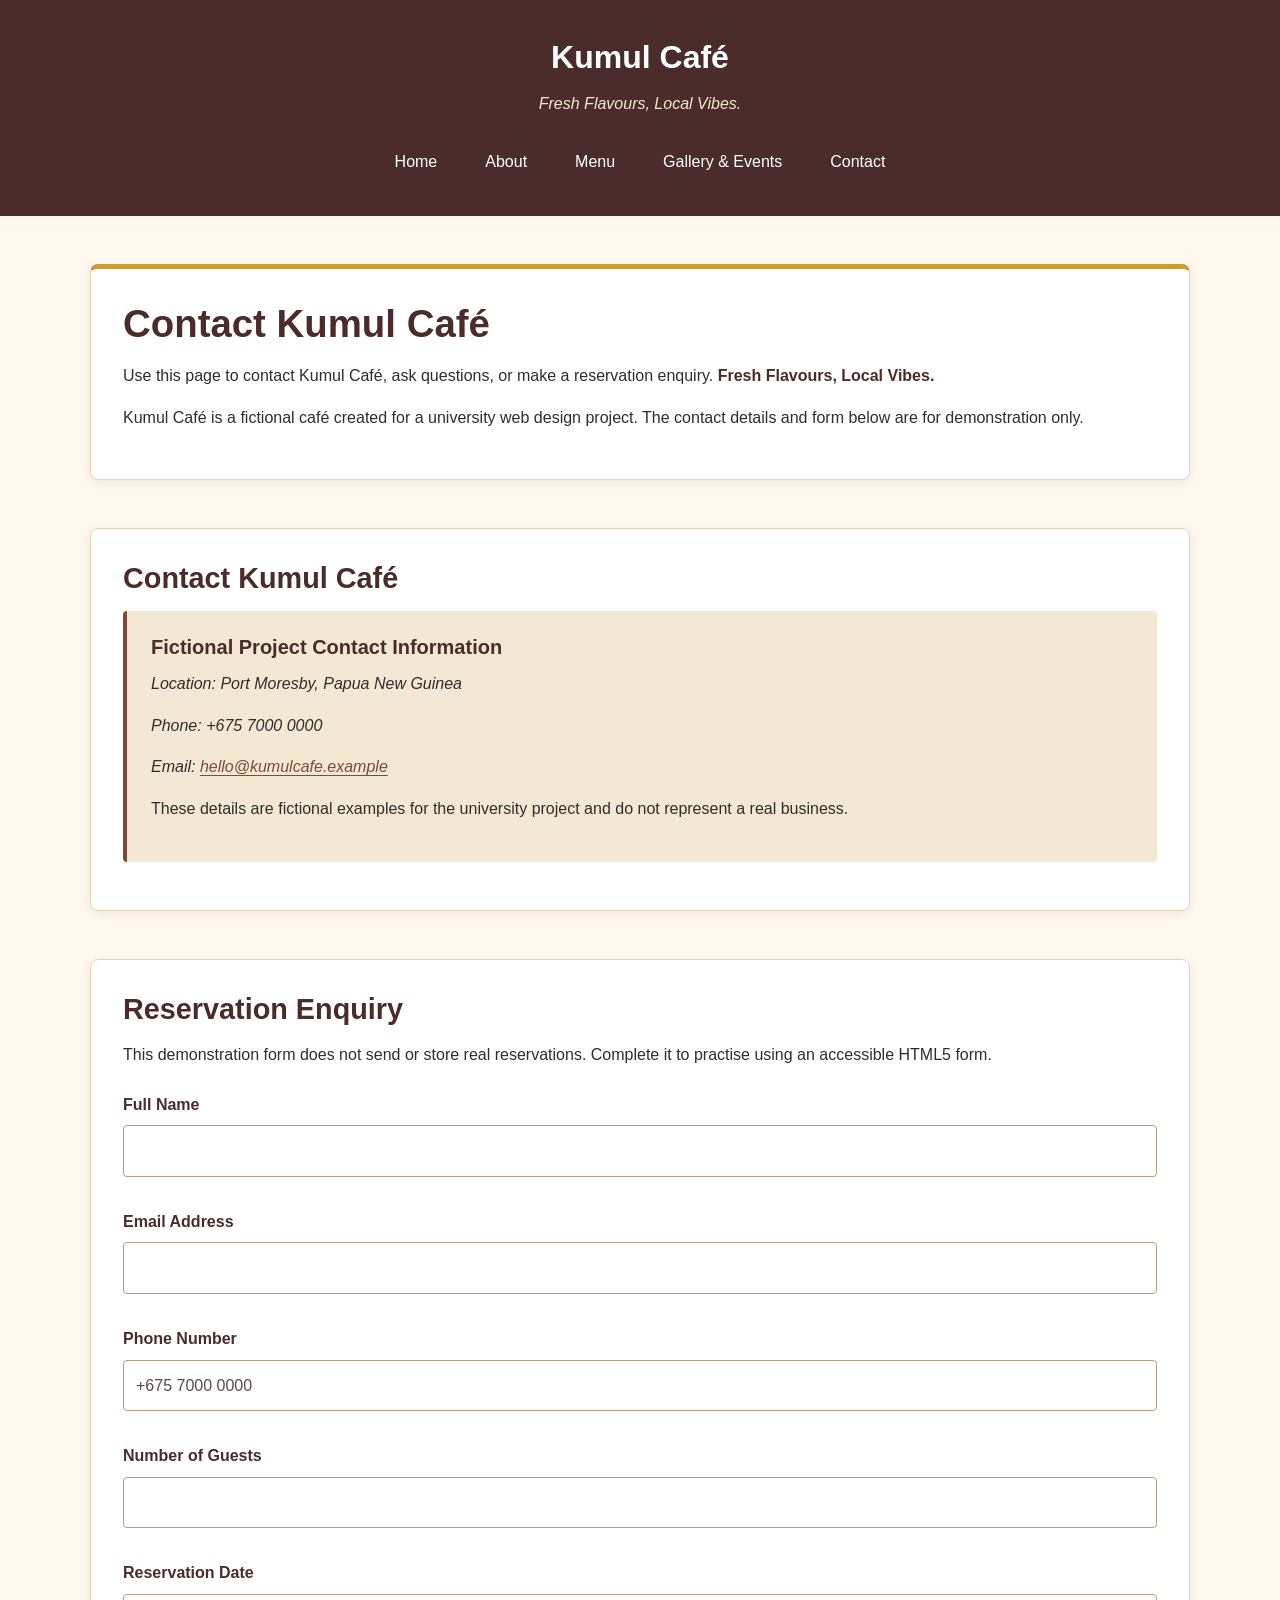
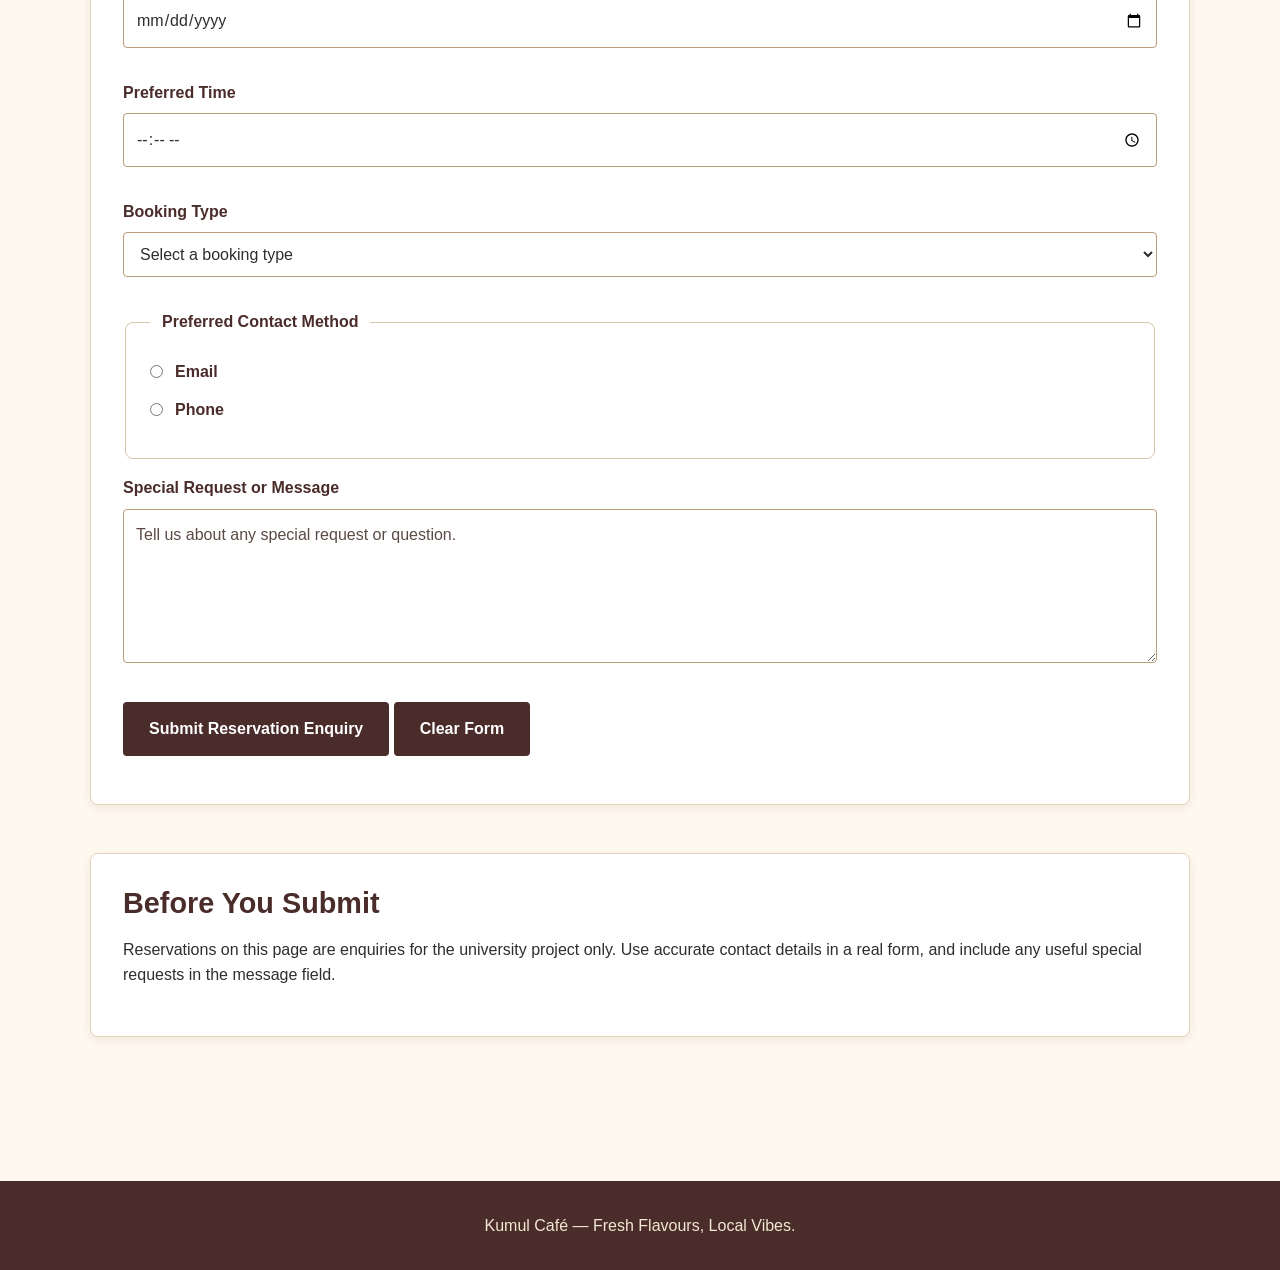
<file: contact.html>
<!DOCTYPE html>
<html lang="en">
<head>
    <meta charset="UTF-8">
    <meta name="viewport" content="width=device-width, initial-scale=1.0">
    <title>Kumul Café | Contact &amp; Reservations</title>
    <link rel="stylesheet" href="css/style.css">
</head>

<body>

    <header class="site-header">
        <p>Kumul Café</p>
        <p>Fresh Flavours, Local Vibes.</p>

        <nav class="site-nav" aria-label="Main navigation">
            <a href="index.html">Home</a>
            <a href="about.html">About</a>
            <a href="menu.html">Menu</a>
            <a href="gallery.html">Gallery &amp; Events</a>
            <a href="contact.html">Contact</a>
        </nav>
    </header>


    <main class="site-main">

        <section class="content-section intro-section">
            <h1>Contact Kumul Café</h1>

            <p>
                Use this page to contact Kumul Café, ask questions, or make a
                reservation enquiry.
                <strong>Fresh Flavours, Local Vibes.</strong>
            </p>

            <p>
                Kumul Café is a fictional café created for a university web
                design project. The contact details and form below are for
                demonstration only.
            </p>
        </section>


        <section class="content-section">

            <h2>Contact Kumul Café</h2>

            <article class="content-card">

                <h3>Fictional Project Contact Information</h3>

                <address>
                    <p>Location: Port Moresby, Papua New Guinea</p>

                    <p>Phone: +675 7000 0000</p>

                    <p>
                        Email:
                        <a href="mailto:hello@kumulcafe.example">
                            hello@kumulcafe.example
                        </a>
                    </p>
                </address>

                <p>
                    These details are fictional examples for the university
                    project and do not represent a real business.
                </p>

            </article>

        </section>


        <section class="content-section">

            <h2>Reservation Enquiry</h2>

            <p>
                This demonstration form does not send or store real
                reservations. Complete it to practise using an accessible
                HTML5 form.
            </p>


            <form action="#" method="post">

                <p>
                    <label for="full-name">Full Name</label>

                    <input
                        type="text"
                        id="full-name"
                        name="full_name"
                        required
                    >
                </p>


                <p>
                    <label for="email">Email Address</label>

                    <input
                        type="email"
                        id="email"
                        name="email"
                        required
                    >
                </p>


                <p>
                    <label for="phone">Phone Number</label>

                    <input
                        type="tel"
                        id="phone"
                        name="phone"
                        placeholder="+675 7000 0000"
                        required
                    >
                </p>


                <p>
                    <label for="guests">Number of Guests</label>

                    <input
                        type="number"
                        id="guests"
                        name="guests"
                        min="1"
                        max="12"
                        required
                    >
                </p>


                <p>
                    <label for="reservation-date">Reservation Date</label>

                    <input
                        type="date"
                        id="reservation-date"
                        name="reservation_date"
                        required
                    >
                </p>


                <p>
                    <label for="reservation-time">Preferred Time</label>

                    <input
                        type="time"
                        id="reservation-time"
                        name="reservation_time"
                        required
                    >
                </p>


                <p>
                    <label for="booking-type">Booking Type</label>

                    <select
                        id="booking-type"
                        name="booking_type"
                        required
                    >
                        <option value="">Select a booking type</option>
                        <option value="cafe-table">Café Table</option>
                        <option value="study-group">Study Group</option>
                        <option value="small-celebration">
                            Small Celebration
                        </option>
                        <option value="other">Other</option>
                    </select>
                </p>


                <fieldset>

                    <legend>Preferred Contact Method</legend>

                    <p>
                        <input
                            type="radio"
                            id="contact-email"
                            name="contact_preference"
                            value="email"
                            required
                        >

                        <label for="contact-email">Email</label>
                    </p>

                    <p>
                        <input
                            type="radio"
                            id="contact-phone"
                            name="contact_preference"
                            value="phone"
                        >

                        <label for="contact-phone">Phone</label>
                    </p>

                </fieldset>


                <p>
                    <label for="message">
                        Special Request or Message
                    </label>

                    <textarea
                        id="message"
                        name="message"
                        rows="5"
                        placeholder="Tell us about any special request or question."
                    ></textarea>
                </p>


                <p>
                    <button type="submit">
                        Submit Reservation Enquiry
                    </button>

                    <button type="reset">
                        Clear Form
                    </button>
                </p>

            </form>

        </section>


        <section class="content-section">

            <h2>Before You Submit</h2>

            <p>
                Reservations on this page are enquiries for the university
                project only. Use accurate contact details in a real form,
                and include any useful special requests in the message field.
            </p>

        </section>

    </main>


    <footer class="site-footer">
        <p>Kumul Café — Fresh Flavours, Local Vibes.</p>
    </footer>

</body>
</html>
</file>
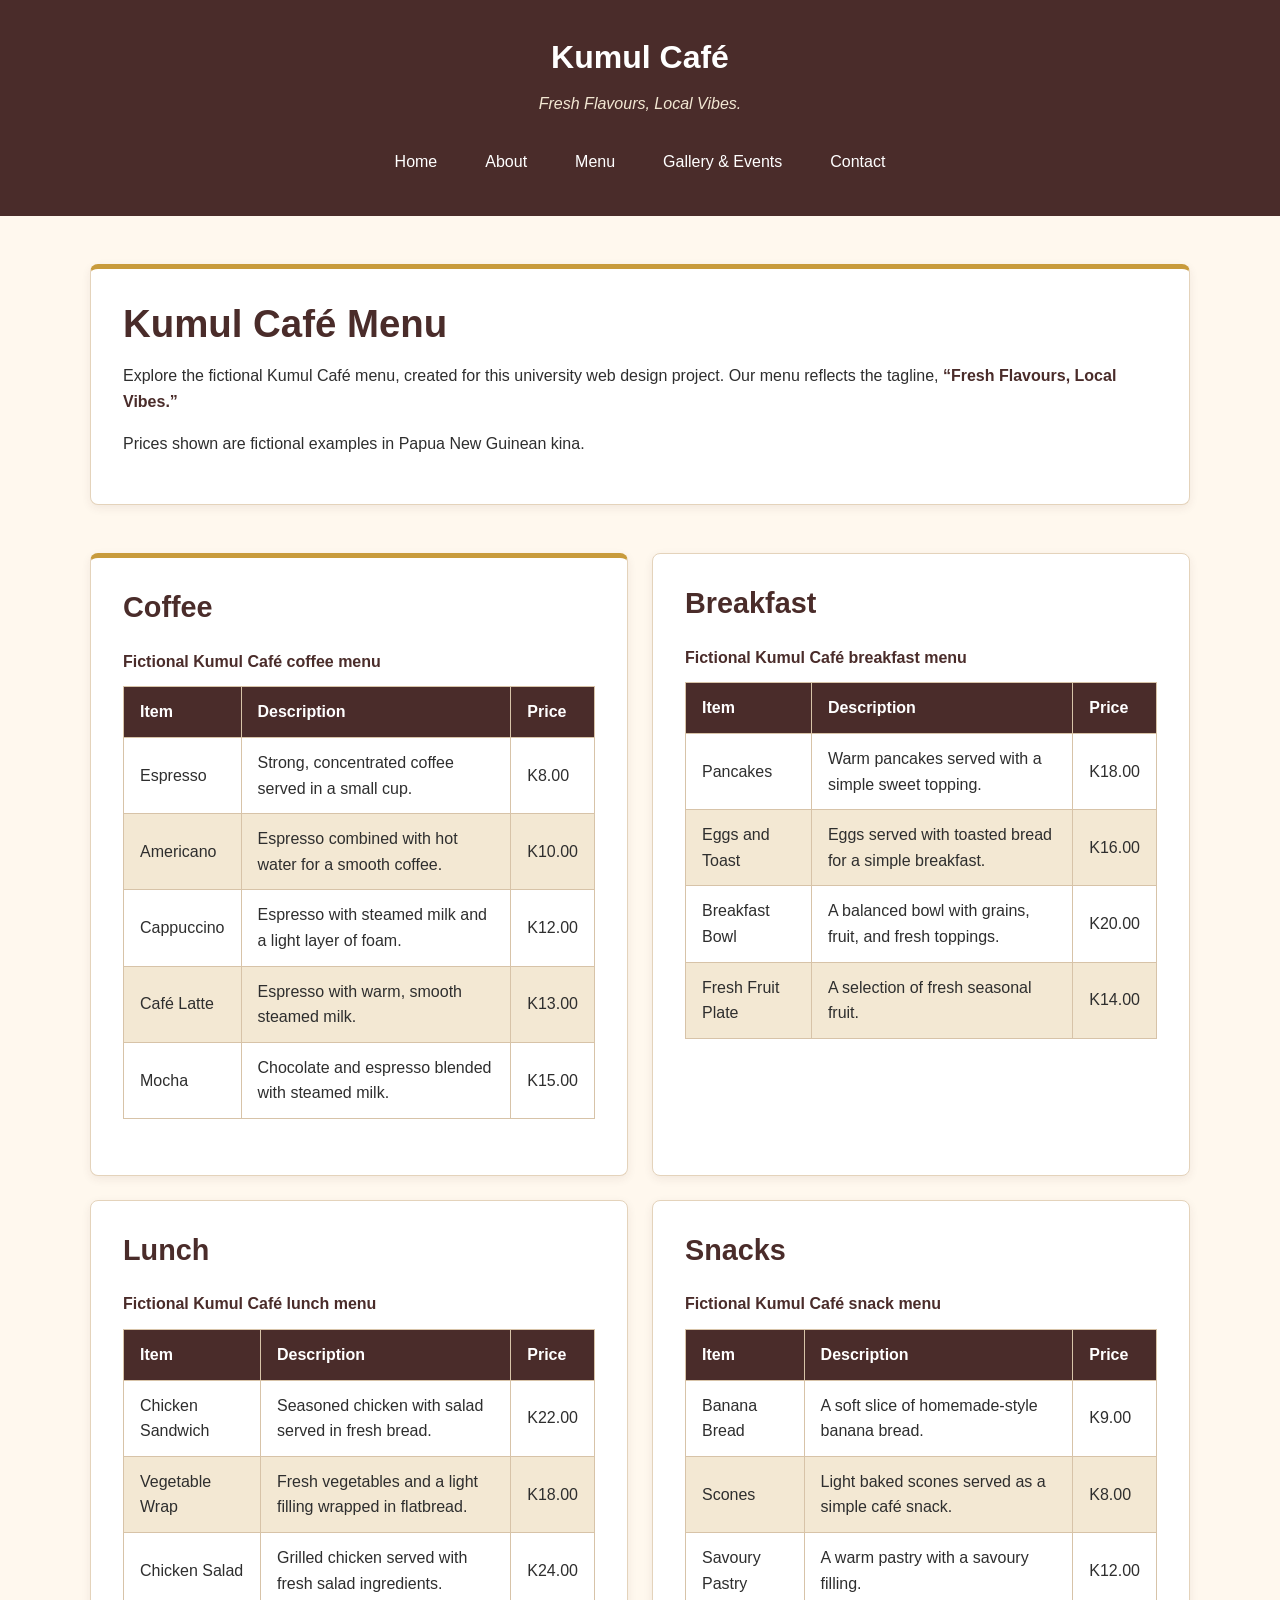
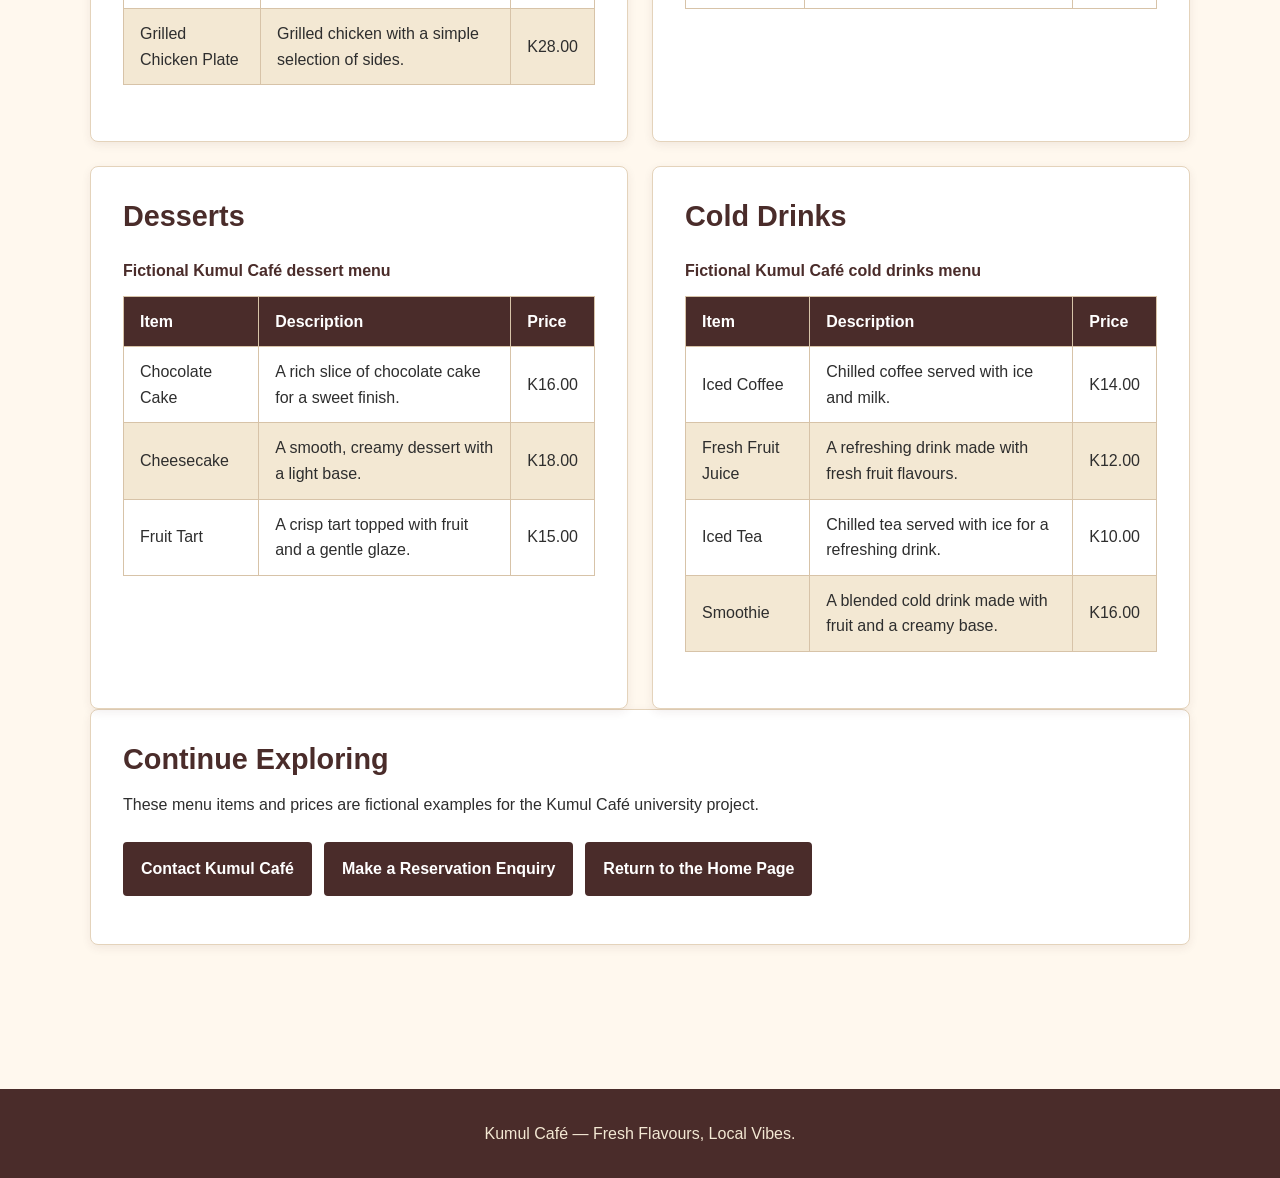
<file: menu.html>
<!DOCTYPE html>
<html lang="en">
<head>
    <meta charset="UTF-8">
    <meta name="viewport" content="width=device-width, initial-scale=1.0">
    <title>Kumul Café | Menu</title>
    <link rel="stylesheet" href="css/style.css">
</head>

<body>

    <header class="site-header">
        <p>Kumul Café</p>
        <p>Fresh Flavours, Local Vibes.</p>

        <nav class="site-nav" aria-label="Main navigation">
            <a href="index.html">Home</a>
            <a href="about.html">About</a>
            <a href="menu.html">Menu</a>
            <a href="gallery.html">Gallery &amp; Events</a>
            <a href="contact.html">Contact</a>
        </nav>
    </header>


    <main class="site-main">

        <!-- Menu Introduction -->
        <section class="content-section intro-section">

            <h1>Kumul Café Menu</h1>

            <p>
                Explore the fictional Kumul Café menu, created for this
                university web design project. Our menu reflects the
                tagline, <strong>“Fresh Flavours, Local Vibes.”</strong>
            </p>

            <p>
                Prices shown are fictional examples in Papua New Guinean kina.
            </p>

        </section>


        <!-- Menu Categories -->
        <div class="menu-grid">

            <!-- Coffee -->
            <section class="content-section menu-category">

                <h2>Coffee</h2>

                <table>
                    <caption>Fictional Kumul Café coffee menu</caption>

                    <thead>
                        <tr>
                            <th scope="col">Item</th>
                            <th scope="col">Description</th>
                            <th scope="col">Price</th>
                        </tr>
                    </thead>

                    <tbody>
                        <tr>
                            <td>Espresso</td>
                            <td>Strong, concentrated coffee served in a small cup.</td>
                            <td>K8.00</td>
                        </tr>

                        <tr>
                            <td>Americano</td>
                            <td>Espresso combined with hot water for a smooth coffee.</td>
                            <td>K10.00</td>
                        </tr>

                        <tr>
                            <td>Cappuccino</td>
                            <td>Espresso with steamed milk and a light layer of foam.</td>
                            <td>K12.00</td>
                        </tr>

                        <tr>
                            <td>Café Latte</td>
                            <td>Espresso with warm, smooth steamed milk.</td>
                            <td>K13.00</td>
                        </tr>

                        <tr>
                            <td>Mocha</td>
                            <td>Chocolate and espresso blended with steamed milk.</td>
                            <td>K15.00</td>
                        </tr>
                    </tbody>
                </table>

            </section>


            <!-- Breakfast -->
            <section class="content-section menu-category">

                <h2>Breakfast</h2>

                <table>
                    <caption>Fictional Kumul Café breakfast menu</caption>

                    <thead>
                        <tr>
                            <th scope="col">Item</th>
                            <th scope="col">Description</th>
                            <th scope="col">Price</th>
                        </tr>
                    </thead>

                    <tbody>
                        <tr>
                            <td>Pancakes</td>
                            <td>Warm pancakes served with a simple sweet topping.</td>
                            <td>K18.00</td>
                        </tr>

                        <tr>
                            <td>Eggs and Toast</td>
                            <td>Eggs served with toasted bread for a simple breakfast.</td>
                            <td>K16.00</td>
                        </tr>

                        <tr>
                            <td>Breakfast Bowl</td>
                            <td>A balanced bowl with grains, fruit, and fresh toppings.</td>
                            <td>K20.00</td>
                        </tr>

                        <tr>
                            <td>Fresh Fruit Plate</td>
                            <td>A selection of fresh seasonal fruit.</td>
                            <td>K14.00</td>
                        </tr>
                    </tbody>
                </table>

            </section>


            <!-- Lunch -->
            <section class="content-section menu-category">

                <h2>Lunch</h2>

                <table>
                    <caption>Fictional Kumul Café lunch menu</caption>

                    <thead>
                        <tr>
                            <th scope="col">Item</th>
                            <th scope="col">Description</th>
                            <th scope="col">Price</th>
                        </tr>
                    </thead>

                    <tbody>
                        <tr>
                            <td>Chicken Sandwich</td>
                            <td>Seasoned chicken with salad served in fresh bread.</td>
                            <td>K22.00</td>
                        </tr>

                        <tr>
                            <td>Vegetable Wrap</td>
                            <td>Fresh vegetables and a light filling wrapped in flatbread.</td>
                            <td>K18.00</td>
                        </tr>

                        <tr>
                            <td>Chicken Salad</td>
                            <td>Grilled chicken served with fresh salad ingredients.</td>
                            <td>K24.00</td>
                        </tr>

                        <tr>
                            <td>Grilled Chicken Plate</td>
                            <td>Grilled chicken with a simple selection of sides.</td>
                            <td>K28.00</td>
                        </tr>
                    </tbody>
                </table>

            </section>


            <!-- Snacks -->
            <section class="content-section menu-category">

                <h2>Snacks</h2>

                <table>
                    <caption>Fictional Kumul Café snack menu</caption>

                    <thead>
                        <tr>
                            <th scope="col">Item</th>
                            <th scope="col">Description</th>
                            <th scope="col">Price</th>
                        </tr>
                    </thead>

                    <tbody>
                        <tr>
                            <td>Banana Bread</td>
                            <td>A soft slice of homemade-style banana bread.</td>
                            <td>K9.00</td>
                        </tr>

                        <tr>
                            <td>Scones</td>
                            <td>Light baked scones served as a simple café snack.</td>
                            <td>K8.00</td>
                        </tr>

                        <tr>
                            <td>Savoury Pastry</td>
                            <td>A warm pastry with a savoury filling.</td>
                            <td>K12.00</td>
                        </tr>
                    </tbody>
                </table>

            </section>


            <!-- Desserts -->
            <section class="content-section menu-category">

                <h2>Desserts</h2>

                <table>
                    <caption>Fictional Kumul Café dessert menu</caption>

                    <thead>
                        <tr>
                            <th scope="col">Item</th>
                            <th scope="col">Description</th>
                            <th scope="col">Price</th>
                        </tr>
                    </thead>

                    <tbody>
                        <tr>
                            <td>Chocolate Cake</td>
                            <td>A rich slice of chocolate cake for a sweet finish.</td>
                            <td>K16.00</td>
                        </tr>

                        <tr>
                            <td>Cheesecake</td>
                            <td>A smooth, creamy dessert with a light base.</td>
                            <td>K18.00</td>
                        </tr>

                        <tr>
                            <td>Fruit Tart</td>
                            <td>A crisp tart topped with fruit and a gentle glaze.</td>
                            <td>K15.00</td>
                        </tr>
                    </tbody>
                </table>

            </section>


            <!-- Cold Drinks -->
            <section class="content-section menu-category">

                <h2>Cold Drinks</h2>

                <table>
                    <caption>Fictional Kumul Café cold drinks menu</caption>

                    <thead>
                        <tr>
                            <th scope="col">Item</th>
                            <th scope="col">Description</th>
                            <th scope="col">Price</th>
                        </tr>
                    </thead>

                    <tbody>
                        <tr>
                            <td>Iced Coffee</td>
                            <td>Chilled coffee served with ice and milk.</td>
                            <td>K14.00</td>
                        </tr>

                        <tr>
                            <td>Fresh Fruit Juice</td>
                            <td>A refreshing drink made with fresh fruit flavours.</td>
                            <td>K12.00</td>
                        </tr>

                        <tr>
                            <td>Iced Tea</td>
                            <td>Chilled tea served with ice for a refreshing drink.</td>
                            <td>K10.00</td>
                        </tr>

                        <tr>
                            <td>Smoothie</td>
                            <td>A blended cold drink made with fruit and a creamy base.</td>
                            <td>K16.00</td>
                        </tr>
                    </tbody>
                </table>

            </section>

        </div>


        <!-- Continue Exploring -->
        <section class="content-section">

            <h2>Continue Exploring</h2>

            <p>
                These menu items and prices are fictional examples for
                the Kumul Café university project.
            </p>

            <p class="action-links">
                <a href="contact.html">Contact Kumul Café</a>
                <a href="contact.html">Make a Reservation Enquiry</a>
                <a href="index.html">Return to the Home Page</a>
            </p>

        </section>

    </main>


    <footer class="site-footer">
        <p>Kumul Café — Fresh Flavours, Local Vibes.</p>
    </footer>

</body>
</html>
</file>
<file: css/style.css>
/* =========================================================
   KUMUL CAFÉ - A3 STYLESHEET
   Phase 2: CSS Architecture Refinement
   ========================================================= */


/* =========================================================
   1. DESIGN TOKENS
   ========================================================= */

:root {
    /* Colours */
    --color-primary: #4A2C2A;
    --color-secondary: #7B4B3A;
    --color-accent: #C89B3C;

    --color-background: #FFF8EE;
    --color-surface: #FFFFFF;
    --color-surface-alt: #F3E8D3;

    --color-text: #2E2E2E;
    --color-text-muted: #5B4A45;

    --color-border: #D7C3A8;
    --color-border-light: #E4D3BB;
    --color-input-border: #B99C7C;

    /* Typography */
    --font-family-base: Arial, Helvetica, sans-serif;

    --font-size-body: 1rem;
    --font-size-small: 0.95rem;
    --font-size-h1: 2.4rem;
    --font-size-h2: 1.8rem;
    --font-size-h3: 1.25rem;

    --line-height-body: 1.6;
    --line-height-heading: 1.2;

    /* Spacing */
    --space-xs: 0.5rem;
    --space-sm: 0.75rem;
    --space-md: 1rem;
    --space-lg: 1.5rem;
    --space-xl: 2rem;
    --space-xxl: 2.5rem;
    --space-xxxl: 3rem;

    /* Borders and radius */
    --radius-sm: 0.25rem;
    --radius-md: 0.5rem;
    --radius-lg: 0.75rem;

    /* Shadows */
    --shadow-sm: 0 3px 10px rgba(74, 44, 42, 0.08);
    --shadow-md: 0 6px 18px rgba(74, 44, 42, 0.12);

    /* Layout */
    --content-max-width: 1100px;

    /* Accessibility */
    --focus-outline: 3px solid var(--color-accent);
    --focus-offset: 2px;
}


/* =========================================================
   2. RESET AND BASE STYLES
   ========================================================= */

*,
*::before,
*::after {
    box-sizing: border-box;
}

html {
    scroll-behavior: smooth;
}

body {
    margin: 0;

    background: var(--color-background);
    color: var(--color-text);

    font-family: var(--font-family-base);
    font-size: var(--font-size-body);
    line-height: var(--line-height-body);
}


/* =========================================================
   3. TYPOGRAPHY
   ========================================================= */

h1,
h2,
h3 {
    margin-top: 0;

    color: var(--color-primary);

    line-height: var(--line-height-heading);
}

h1 {
    margin-bottom: var(--space-md);
    font-size: var(--font-size-h1);
}

h2 {
    margin-bottom: var(--space-md);
    font-size: var(--font-size-h2);
}

h3 {
    margin-bottom: var(--space-sm);
    font-size: var(--font-size-h3);
}

p {
    margin-top: 0;
    margin-bottom: var(--space-md);
}

strong {
    color: var(--color-primary);
}


/* =========================================================
   4. GLOBAL LINKS
   ========================================================= */

a {
    color: var(--color-secondary);

    text-decoration: underline;
    text-underline-offset: 3px;
}

a:hover {
    color: var(--color-primary);
}

a:focus-visible,
button:focus-visible,
input:focus-visible,
select:focus-visible,
textarea:focus-visible {
    outline: var(--focus-outline);
    outline-offset: var(--focus-offset);
}


/* =========================================================
   5. SITE HEADER
   ========================================================= */

.site-header {
    padding: var(--space-xl) var(--space-lg);

    background: var(--color-primary);
    color: var(--color-surface);

    text-align: center;
}

.site-header p {
    margin-bottom: var(--space-xs);
}

.site-header p:first-child {
    color: var(--color-surface);

    font-size: 2rem;
    font-weight: 700;
}

.site-header p:nth-child(2) {
    color: var(--color-surface-alt);

    font-style: italic;
}


/* =========================================================
   6. SITE NAVIGATION
   ========================================================= */

.site-nav {
    display: flex;
    flex-wrap: wrap;
    justify-content: center;

    gap: var(--space-sm) var(--space-lg);

    margin-top: var(--space-lg);
}

.site-nav a {
    padding: var(--space-xs) var(--space-sm);

    border-bottom: 2px solid transparent;

    color: var(--color-surface);

    text-decoration: none;
}

.site-nav a:hover,
.site-nav a:focus {
    border-bottom-color: var(--color-accent);

    color: var(--color-background);
}


/* =========================================================
   7. MAIN CONTENT
   ========================================================= */

.site-main {
    width: min(
        var(--content-max-width),
        calc(100% - 2rem)
    );

    margin: 0 auto;

    padding: var(--space-xxxl) 0;
}


/* =========================================================
   8. CONTENT SECTIONS
   ========================================================= */

.content-section {
    margin-bottom: var(--space-xxxl);

    padding: var(--space-xl);

    background: var(--color-surface);

    border: 1px solid var(--color-border-light);
    border-radius: var(--radius-md);

    box-shadow: var(--shadow-sm);
}

.content-section:first-child {
    border-top: 5px solid var(--color-accent);
}

.intro-section {
    border-top-color: var(--color-accent);
}


/* =========================================================
   9. ACTION LINKS / BUTTON-STYLE LINKS
   ========================================================= */

.action-links {
    display: flex;
    flex-wrap: wrap;

    gap: var(--space-sm);

    margin-top: var(--space-lg);
}

.action-links a {
    display: inline-block;

    padding: var(--space-sm) var(--space-md);

    border: 2px solid var(--color-primary);
    border-radius: var(--radius-sm);

    background: var(--color-primary);
    color: var(--color-surface);

    text-decoration: none;

    font-weight: 700;

    transition:
        background-color 0.2s ease,
        border-color 0.2s ease,
        transform 0.2s ease;
}

.action-links a:hover {
    background: var(--color-secondary);
    border-color: var(--color-secondary);
}

.action-links a:focus-visible {
    outline: var(--focus-outline);
    outline-offset: var(--focus-offset);
}

.action-links a:active {
    transform: translateY(1px);
}


/* =========================================================
   10. CONTENT CARDS
   ========================================================= */

.content-card {
    margin: var(--space-md) 0;

    padding: var(--space-lg);

    background: var(--color-surface-alt);

    border-left: 4px solid var(--color-secondary);
    border-radius: var(--radius-sm);
}

.content-card h3 {
    margin-top: 0;
}

/* =========================================================
   FEATURED CARD FLEXBOX
   ========================================================= */

.featured-cards {
    display: flex;
    flex-wrap: wrap;

    gap: var(--space-lg);

    align-items: stretch;
}

.featured-cards .content-card {
    flex: 1 1 250px;

    margin: 0;
}

/* =========================================================
   ABOUT PAGE GRID
   ========================================================= */

.about-grid {
    display: grid;

    grid-template-columns: repeat(2, minmax(0, 1fr));

    gap: var(--space-lg);

    align-items: stretch;
}

.about-grid .content-card {
    margin: 0;
}

.about-experience {
    grid-column: 1 / -1;
}

/* =========================================================
   MENU CATEGORY GRID
   ========================================================= */

.menu-grid {
    display: grid;

    grid-template-columns: repeat(2, minmax(0, 1fr));

    gap: var(--space-lg);

    align-items: stretch;
}

.menu-category {
    margin: 0;
}

.menu-category table {
    width: 100%;
}
/* =========================================================
   11. IMAGES AND FIGURES
   ========================================================= */

figure {
    margin: var(--space-xl) 0;
}

figure img {
    display: block;

    width: 100%;
    max-width: 100%;

    height: clamp(220px, 45vw, 520px);

    margin: 0 auto;

    border-radius: var(--radius-md);

    object-fit: cover;
    object-position: center;
}

figcaption {
    margin-top: var(--space-sm);

    color: var(--color-text-muted);

    font-size: var(--font-size-small);
    font-style: italic;

    text-align: center;
}


/* =========================================================
   12. GALLERY GRID
   ========================================================= */

.gallery-grid {
    display: grid;

    grid-template-columns: repeat(3, minmax(0, 1fr));

    gap: var(--space-lg);

    margin-top: var(--space-xl);
}

.gallery-grid figure {
    margin: 0;
}


/* =========================================================
   13. TABLES
   ========================================================= */

table {
    width: 100%;

    margin: var(--space-lg) 0;

    border-collapse: collapse;

    background: var(--color-surface);
}

caption {
    margin-bottom: var(--space-sm);

    color: var(--color-primary);

    font-weight: 700;

    text-align: left;
}

th,
td {
    padding: var(--space-sm) var(--space-md);

    border: 1px solid var(--color-border);
}

th {
    background: var(--color-primary);
    color: var(--color-surface);

    text-align: left;
}

tr:nth-child(even) td {
    background: var(--color-surface-alt);
}


/* =========================================================
   14. FORMS
   ========================================================= */

form {
    display: flex;
    flex-direction: column;

    gap: var(--space-md);

    margin-top: var(--space-lg);
}

fieldset {
    padding: var(--space-lg);

    border: 1px solid var(--color-border);
    border-radius: var(--radius-md);

    background: var(--color-surface);
}

legend {
    padding: 0 var(--space-sm);

    color: var(--color-primary);

    font-weight: 700;
}

label {
    display: block;

    margin-bottom: var(--space-xs);

    color: var(--color-primary);

    font-weight: 700;
}


/* Normal form controls only.
   Radio buttons are intentionally excluded. */

input:not([type="radio"]):not([type="checkbox"]),
select,
textarea {
    width: 100%;

    padding: var(--space-sm);

    border: 1px solid var(--color-input-border);
    border-radius: var(--radius-sm);

    background: var(--color-surface);

    color: var(--color-text);

    font: inherit;
}

textarea {
    min-height: 150px;

    resize: vertical;
}

input::placeholder,
textarea::placeholder {
    color: var(--color-text-muted);
}


/* =========================================================
   15. RADIO BUTTON ALIGNMENT
   ========================================================= */

fieldset p {
    display: flex;
    align-items: center;

    gap: var(--space-sm);

    margin-bottom: var(--space-sm);
}

fieldset p input[type="radio"] {
    width: auto;

    flex: 0 0 auto;

    margin: 0;
}

fieldset p label {
    display: inline;

    margin: 0;
}


/* =========================================================
   16. FORM BUTTONS
   ========================================================= */

button,
input[type="submit"],
input[type="reset"] {
    display: inline-block;

    padding: var(--space-sm) var(--space-lg);

    border: 2px solid var(--color-primary);
    border-radius: var(--radius-sm);

    background: var(--color-primary);
    color: var(--color-surface);

    font: inherit;
    font-weight: 700;

    cursor: pointer;

    transition:
        background-color 0.2s ease,
        border-color 0.2s ease,
        transform 0.2s ease;
}

button:hover,
input[type="submit"]:hover,
input[type="reset"]:hover {
    background: var(--color-secondary);
    border-color: var(--color-secondary);
}

button:active,
input[type="submit"]:active,
input[type="reset"]:active {
    transform: translateY(1px);
}


/* =========================================================
   17. SITE FOOTER
   ========================================================= */

.site-footer {
    margin-top: var(--space-xxxl);

    padding: var(--space-xl) var(--space-lg);

    background: var(--color-primary);
    color: var(--color-surface-alt);

    text-align: center;
}

.site-footer p {
    margin: 0;
}


/* =========================================================
   18. RESPONSIVE DESIGN - TABLET
   ========================================================= */

@media (max-width: 768px) {
    .menu-grid {
    grid-template-columns: 1fr;
}

    .site-header {
        padding: var(--space-lg) var(--space-md);
    }

    .site-header p:first-child {
        font-size: 2rem;
    }

   .site-nav {
    justify-content: center;
    gap: var(--space-xs) var(--space-sm);
}

    .site-nav a {
        padding: var(--space-xs);
    }

    .site-main {
        width: min(
            var(--content-max-width),
            calc(100% - 1.5rem)
        );

        padding: var(--space-xl) 0;
    }

    .content-section {
        padding: var(--space-lg);
    }

    .gallery-grid {
        grid-template-columns: repeat(2, minmax(0, 1fr));
    }

    figure img {
        height: clamp(220px, 50vw, 420px);
    }
}


/* =========================================================
   19. RESPONSIVE DESIGN - MOBILE
   ========================================================= */

@media (max-width: 480px) {
    .site-nav {
    flex-direction: column;
    align-items: stretch;
    width: 100%;
    gap: var(--space-xs);
}

.site-nav a {
    display: block;
    width: 100%;
    padding: var(--space-sm);
    border: 1px solid var(--color-border);
    border-radius: var(--radius-sm);
    background: rgba(255, 255, 255, 0.08);
    text-align: center;
}

.site-nav a:hover,
.site-nav a:focus {
    border-color: var(--color-accent);
    background: var(--color-secondary);
}
    .about-grid {
    grid-template-columns: 1fr;
}

.about-experience {
    grid-column: auto;
}
    .featured-cards {
    flex-direction: column;
}

    body {
        font-size: 0.95rem;
    }

    h1 {
        font-size: 2rem;
    }

    h2 {
        font-size: 1.5rem;
    }

    h3 {
        font-size: 1.15rem;
    }

    .site-header {
        padding: var(--space-lg) var(--space-sm);
    }

    .site-header p:first-child {
        font-size: 1.7rem;
    }

    .site-nav {
        flex-direction: column;
        align-items: stretch;

        gap: var(--space-xs);

        margin-top: var(--space-md);
    }

    .site-nav a {
        display: block;

        padding: var(--space-sm);

        border: 1px solid rgba(255, 255, 255, 0.35);
        border-radius: var(--radius-sm);

        text-align: center;
    }

    .site-nav a:hover,
    .site-nav a:focus {
        border-color: var(--color-accent);
    }

    .site-main {
        width: calc(100% - 1rem);

        padding: var(--space-lg) 0;
    }

    .content-section {
        margin-bottom: var(--space-xl);

        padding: var(--space-md);
    }

    .action-links {
        flex-direction: column;
    }

    .action-links a {
        width: 100%;

        text-align: center;
    }

    .content-card {
        padding: var(--space-md);
    }

    .gallery-grid {
        grid-template-columns: 1fr;
    }

    figure img {
        height: clamp(200px, 65vw, 320px);
    }

    table {
        font-size: var(--font-size-small);
    }

    th,
    td {
        padding: var(--space-xs);
    }

    button,
    input[type="submit"],
    input[type="reset"] {
        width: 100%;
    }
}


/* =========================================================
   END OF KUMUL CAFÉ A3 STYLESHEET
   ========================================================= */
</file>
